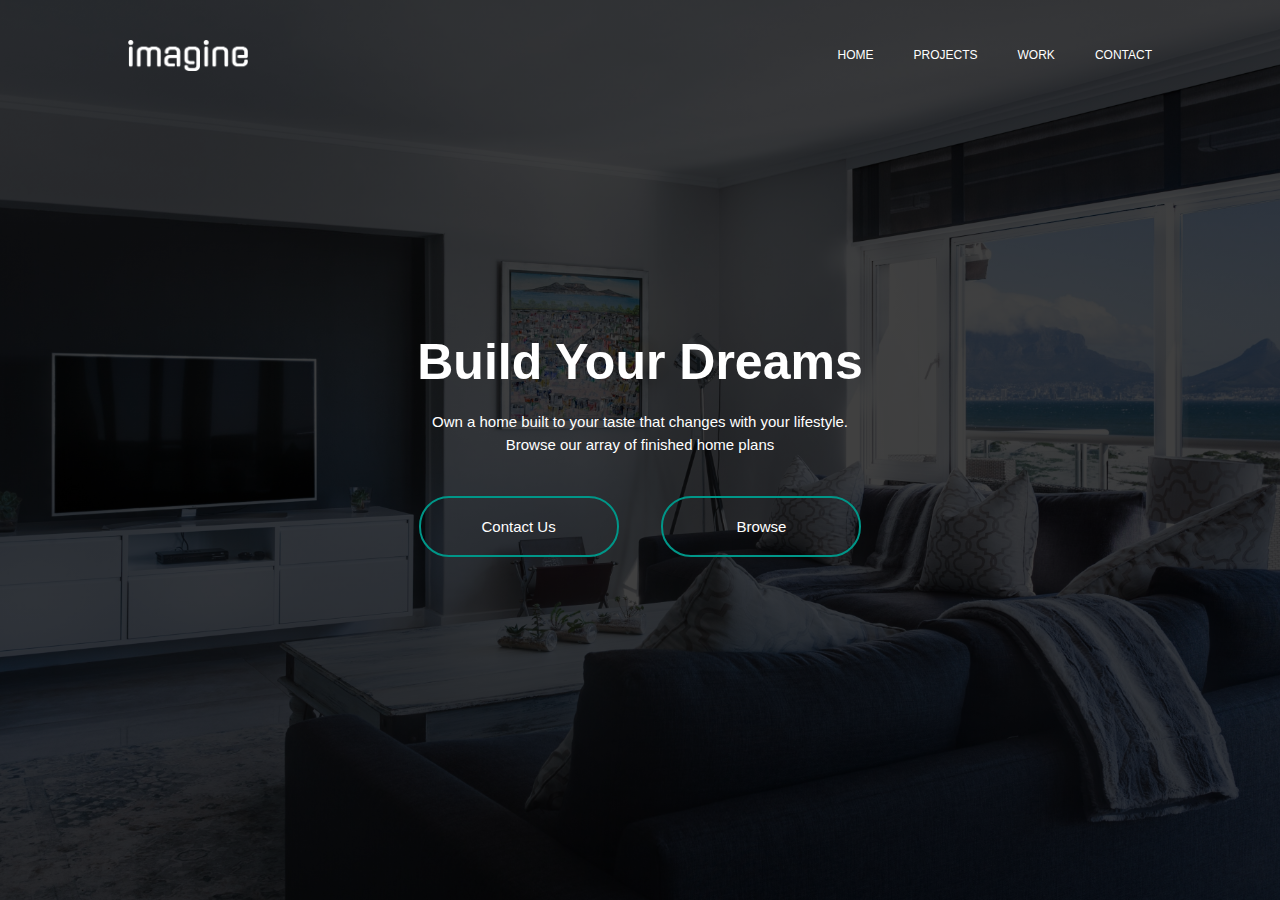
<file: index.html>
<!DOCTYPE html>
<html lang="en">
<head>
    <meta charset="UTF-8">
    <meta http-equiv="X-UA-Compatible" content="IE=edge">
    <meta name="viewport" content="width=device-width, initial-scale=1.0">
    <title>Level-Up</title>
    <link rel="stylesheet" href="style.css" type="text/css">
</head>
<body>
    <div class="hero">
        <header class="navbar">
                      
            <img src="logo.png" alt="company logo" class="logo">
            <nav>
                <ul>
                    <li><a href="#">Home</a></li>
                    <li><a href="#">Projects</a></li>
                    <li><a href="#">Work</a></li>
                    <li><a href="#">Contact</a></li>
                </ul>
            </nav>

        </header>
        <div class="intro">

            <h1>Build Your Dreams</h1>
            <p>Own a home built to your taste that changes with your lifestyle.<br>Browse our array of finished home plans</p>

            <div class="cta">
                <button><span></span>Contact Us</button>
                <button><span></span>Browse</button>
            </div>
        </div>
        
        
    </div>
</body>
</html>
</file>
<file: style.css>
*{
    margin: 0;
    padding: 0;
    text-decoration: none;
    list-style: none;
    font-family: sans-serif;
    font-size: 10px;
}
.hero {
    width: 100%;
    height: 100vh;
    background: linear-gradient(rgba(0,0,0,.75), rgba(0,0,0,.75)), url(header.jpg);
    background-size: cover;
    background-position: center;
    }

.logo {
    width: 120px;

}

.navbar {
    width: 80%;
    margin: auto;
    display: flex;
    align-items: center;
    justify-content: space-between;
    padding: 40px;
}

.navbar ul {
    display: flex;
}

.navbar ul li {
    margin-left: 40px;
    position: relative;
    display: inline-block;
}

nav a {
    color: #fff;
    text-transform: uppercase;
    font-size: 1.2rem;
    font-weight: 500;
}

nav ul li::after{
    content:'';
    height: 3px;
    width: 0%;
    background: #009688;
    position: absolute;
    left: 0;
    bottom: -10px;
    transition: .5s;
}

nav ul li:hover::after {
    width: 100%;
}
.intro {
    width: 100%;
    position: absolute;
    top: 50%;
    transform: translateY(-50%);
    text-align: center;
}

.intro h1 {
    font-size: 5rem;
    color: #fff;
    margin-bottom: 20px;
}

.intro p {
    font-size: 1.5rem;
    color: #fff;
    line-height: 1.5;
    margin-bottom: 30px;

}

button {
    width: 200px;
    background: transparent;
    padding: 20px 0;
    margin: 10px 20px;
    font-size: 1.5rem;
    border: 2px solid #009688;
    color: #fff;
    border-radius: 30px;
    position: relative;
}

span{
    width: 0%;
    height: 100%;
    background: #009688;
    position: absolute;
    border-radius: 30px;
    top:0;
    left:0;
    z-index: -1;
    transition: .5s;
}

button:hover {
    border: none;
}

button:hover span {
    width: 100%;
}
</file>
